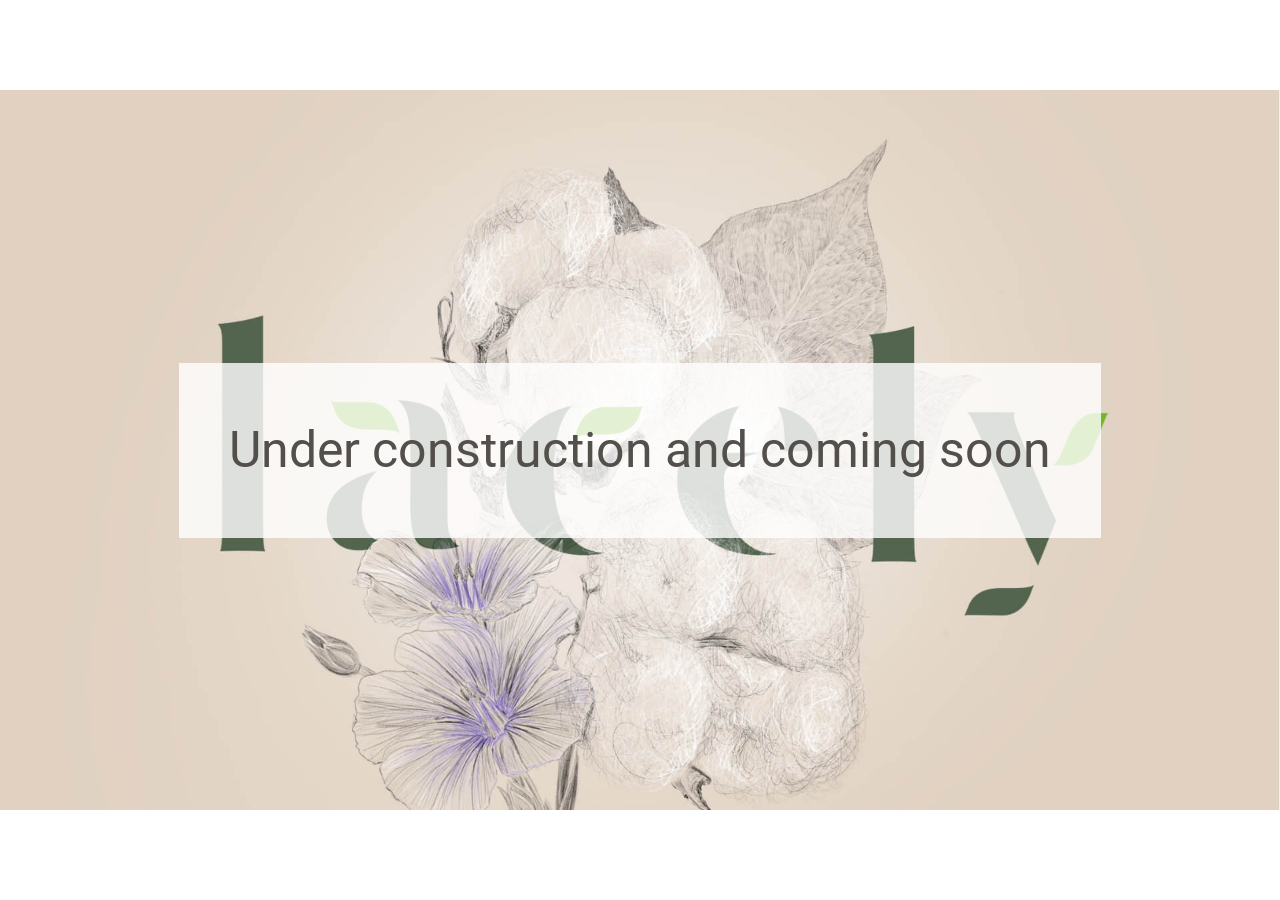
<file: quick-fix.html>
<!DOCTYPE html>
<html class="coming-soon" lang="en">
    <head>
        <meta charset="UTF-8">
        <meta name="viewport" content="width=device-width, initial-scale=1.0">
        <title>Title</title>
    <link href="bundle.main.css" rel="stylesheet"></head>
    <body>
        <h1>Under construction and coming soon</h1>
    <script type="text/javascript" src="bundle.main.js"></script></body>
</html>
</file>
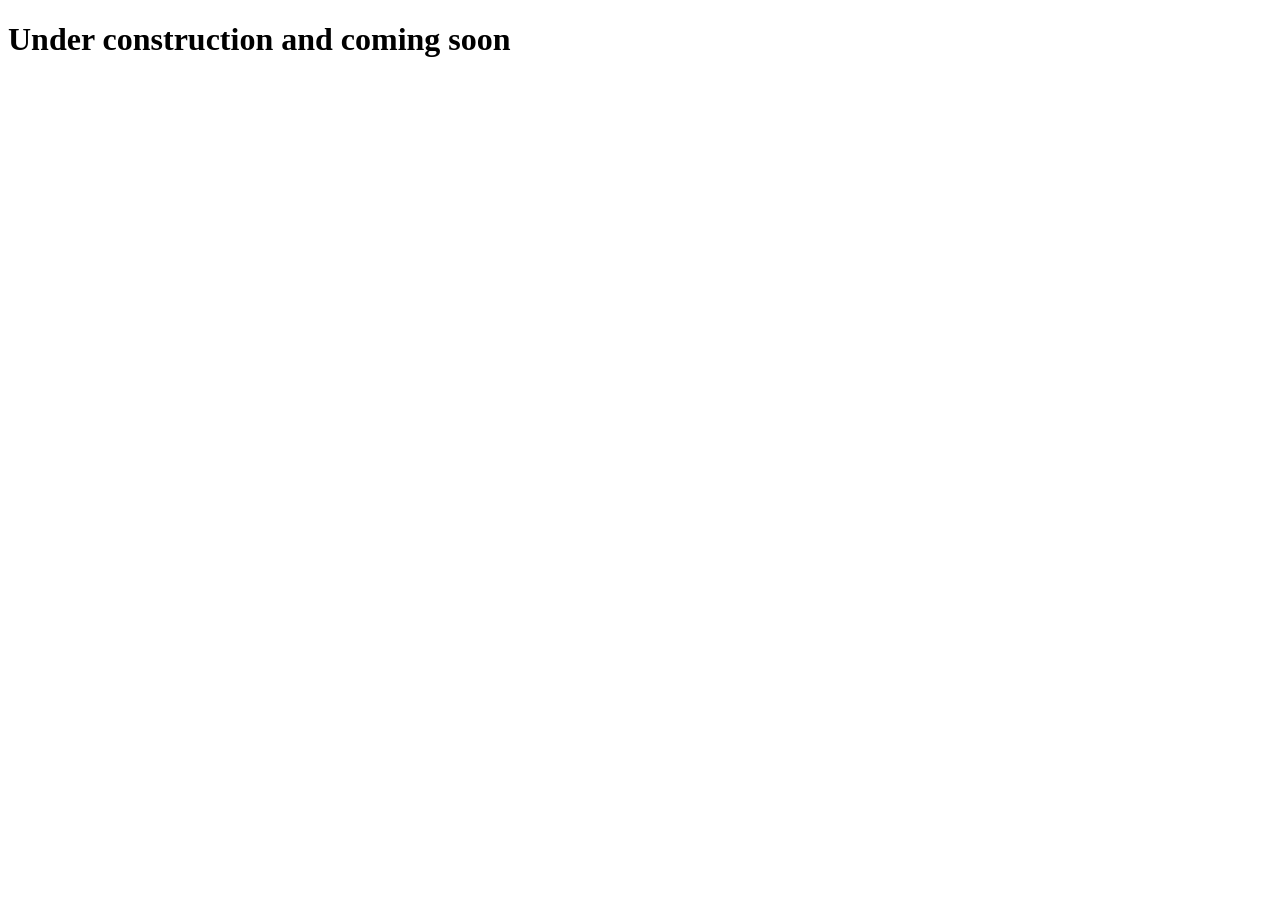
<file: src/quick-fix.html>
<!DOCTYPE html>
<html class="coming-soon" lang="en">
    <head>
        <meta charset="UTF-8">
        <meta name="viewport" content="width=device-width, initial-scale=1.0">
        <title>Title</title>
    </head>
    <body>
        <h1>Under construction and coming soon</h1>
    </body>
</html>
</file>
<file: bundle.main.css>
/* Slider */
.slick-slider {
    position: relative;
    display: block;
    box-sizing: border-box;
    -webkit-user-select: none;
       -moz-user-select: none;
        -ms-user-select: none;
            user-select: none;
    -webkit-touch-callout: none;
    -khtml-user-select: none;
    -ms-touch-action: pan-y;
        touch-action: pan-y;
    -webkit-tap-highlight-color: transparent;
}

.slick-list {
    position: relative;
    display: block;
    overflow: hidden;
    margin: 0;
    padding: 0;
}

.slick-list:focus {
    outline: none;
}

.slick-list.dragging {
    cursor: pointer;
    cursor: hand;
}

.slick-slider .slick-track,
.slick-slider .slick-list {
    -webkit-transform: translate3d(0, 0, 0);
       -moz-transform: translate3d(0, 0, 0);
        -ms-transform: translate3d(0, 0, 0);
         -o-transform: translate3d(0, 0, 0);
            transform: translate3d(0, 0, 0);
}

.slick-track {
    position: relative;
    top: 0;
    left: 0;
    display: block;
    margin-left: auto;
    margin-right: auto;
}

.slick-track:before,
.slick-track:after {
    display: table;
    content: '';
}

.slick-track:after {
    clear: both;
}

.slick-loading .slick-track {
    visibility: hidden;
}

.slick-slide {
    display: none;
    float: left;
    height: 100%;
    min-height: 1px;
}

[dir='rtl'] .slick-slide {
    float: right;
}

.slick-slide img {
    display: block;
}

.slick-slide.slick-loading img {
    display: none;
}

.slick-slide.dragging img {
    pointer-events: none;
}

.slick-initialized .slick-slide {
    display: block;
}

.slick-loading .slick-slide {
    visibility: hidden;
}

.slick-vertical .slick-slide {
    display: block;
    height: auto;
    border: 1px solid transparent;
}

.slick-arrow.slick-hidden {
    display: none;
}
.slick-loading .slick-list {
    background: #fff url(assets/img/ajax-loader.gif) center center no-repeat;
}

@font-face {
    font-family: 'slick';
    font-weight: normal;
    font-style: normal;
    src: url(assets/fonts/slick.eot);
    src: url(assets/fonts/slick.eot?#iefix) format('embedded-opentype'), url(assets/fonts/slick.woff) format('woff'), url(assets/fonts/slick.ttf) format('truetype'), url(assets/img/slick.svg#slick) format('svg');
}

.slick-prev,
.slick-next {
    font-size: 0;
    line-height: 0;
    position: absolute;
    top: 50%;
    display: block;
    width: 20px;
    height: 20px;
    padding: 0;
    -webkit-transform: translate(0, -50%);
    -ms-transform: translate(0, -50%);
    transform: translate(0, -50%);
    cursor: pointer;
    color: transparent;
    border: none;
    outline: none;
    background: transparent;
}

.slick-prev:hover,
.slick-prev:focus,
.slick-next:hover,
.slick-next:focus {
    color: transparent;
    outline: none;
    background: transparent;
}

.slick-prev:hover:before,
.slick-prev:focus:before,
.slick-next:hover:before,
.slick-next:focus:before {
    opacity: 1;
}

.slick-prev.slick-disabled:before,
.slick-next.slick-disabled:before {
    opacity: .25;
}

.slick-prev:before,
.slick-next:before {
    font-family: 'slick';
    font-size: 20px;
    line-height: 1;
    opacity: .75;
    color: white;
    -webkit-font-smoothing: antialiased;
    -moz-osx-font-smoothing: grayscale;
}

.slick-prev {
    left: -25px;
}

[dir='rtl'] .slick-prev {
    right: -25px;
    left: auto;
}

.slick-prev:before {
    content: '←';
}

[dir='rtl'] .slick-prev:before {
    content: '→';
}

.slick-next {
    right: -25px;
}

[dir='rtl'] .slick-next {
    right: auto;
    left: -25px;
}

.slick-next:before {
    content: '→';
}

[dir='rtl'] .slick-next:before {
    content: '←';
}

.slick-dotted.slick-slider {
    margin-bottom: 30px;
}

.slick-dots {
    position: absolute;
    bottom: -25px;
    display: block;
    width: 100%;
    padding: 0;
    margin: 0;
    list-style: none;
    text-align: center;
}

.slick-dots li {
    position: relative;
    display: inline-block;
    width: 20px;
    height: 20px;
    margin: 0 5px;
    padding: 0;
    cursor: pointer;
}

.slick-dots li button {
    font-size: 0;
    line-height: 0;
    display: block;
    width: 20px;
    height: 20px;
    padding: 5px;
    cursor: pointer;
    color: transparent;
    border: 0;
    outline: none;
    background: transparent;
}

.slick-dots li button:hover,
.slick-dots li button:focus {
    outline: none;
}

.slick-dots li button:hover:before,
.slick-dots li button:focus:before {
    opacity: 1;
}

.slick-dots li button:before {
    font-family: 'slick';
    font-size: 6px;
    line-height: 20px;
    position: absolute;
    top: 0;
    left: 0;
    width: 20px;
    height: 20px;
    content: '•';
    text-align: center;
    opacity: .25;
    color: black;
    -webkit-font-smoothing: antialiased;
    -moz-osx-font-smoothing: grayscale;
}

.slick-dots li.slick-active button:before {
    opacity: .75;
    color: black;
}
.accent-text{color:#53654f}.display-none{display:none !important}@font-face{font-family:"custom-serif";font-display:swap;font-style:normal;font-weight:400;src:url(assets/fonts/custom-serif.ttf)}@font-face{font-family:"roboto-thin";font-display:swap;font-style:normal;font-weight:400;src:url(assets/fonts/Roboto-Thin.ttf)}@font-face{font-family:"roboto-regular";font-display:swap;font-style:normal;font-weight:400;src:url(assets/fonts/Roboto-Regular.ttf)}@font-face{font-family:"roboto-medium";font-display:swap;font-style:normal;font-weight:400;src:url(assets/fonts/Roboto-Medium.ttf)}/*! normalize.css v8.0.1 | MIT License | github.com/necolas/normalize.css */*,::before,::after{box-sizing:border-box}html{line-height:1.5;-webkit-text-size-adjust:100%}body{margin:0}main{display:block}h1{font-size:2em;margin:0.67em 0}hr{box-sizing:content-box;height:0;overflow:visible}pre{font-family:monospace, monospace;font-size:1em}a{background-color:transparent}abbr[title]{border-bottom:none;text-decoration:underline;-webkit-text-decoration:underline dotted;text-decoration:underline dotted}b,strong{font-weight:bolder}code,kbd,samp{font-family:monospace, monospace;font-size:1em}small{font-size:80%}sub,sup{font-size:75%;line-height:0;position:relative;vertical-align:baseline}sub{bottom:-0.25em}sup{top:-0.5em}img{border-style:none}button,input,optgroup,select,textarea{font-family:inherit;font-size:100%;line-height:1.15;margin:0}button,input{overflow:visible}button,select{text-transform:none}button,[type="button"],[type="reset"],[type="submit"]{-webkit-appearance:button}button::-moz-focus-inner,[type="button"]::-moz-focus-inner,[type="reset"]::-moz-focus-inner,[type="submit"]::-moz-focus-inner{border-style:none;padding:0}button:-moz-focusring,[type="button"]:-moz-focusring,[type="reset"]:-moz-focusring,[type="submit"]:-moz-focusring{outline:1px dotted ButtonText}fieldset{padding:0.35em 0.75em 0.625em}legend{box-sizing:border-box;color:inherit;display:table;max-width:100%;padding:0;white-space:normal}progress{vertical-align:baseline}textarea{overflow:auto}[type="checkbox"],[type="radio"]{box-sizing:border-box;padding:0}[type="number"]::-webkit-inner-spin-button,[type="number"]::-webkit-outer-spin-button{height:auto}[type="search"]{-webkit-appearance:textfield;outline-offset:-2px}[type="search"]::-webkit-search-decoration{-webkit-appearance:none}::-webkit-file-upload-button{-webkit-appearance:button;font:inherit}details{display:block}summary{display:list-item}template{display:none}[hidden]{display:none}@-webkit-keyframes rotate{0%{transform:rotate(0deg)}100%{transform:rotate(20deg)}}@keyframes rotate{0%{transform:rotate(0deg)}100%{transform:rotate(20deg)}}@-webkit-keyframes rotate-negative-to-positive{0%{transform:rotate(-20deg)}100%{transform:rotate(0deg)}}@keyframes rotate-negative-to-positive{0%{transform:rotate(-20deg)}100%{transform:rotate(0deg)}}.section.markenidee .section-titlebar,.section.produkte .section-titlebar,.section.mission .section-titlebar,.section.vision .section-titlebar,.section.hintergrund .section-titlebar,.section.wertschopfung .section-titlebar,.section.kontakt .section-titlebar{opacity:0;transition-property:opacity;transition-duration:750ms;transition-timing-function:ease-in-out}.section.markenidee.in-view .section-titlebar,.section.produkte.in-view .section-titlebar,.section.mission.in-view .section-titlebar,.section.vision.in-view .section-titlebar,.section.hintergrund.in-view .section-titlebar,.section.wertschopfung.in-view .section-titlebar,.section.kontakt.in-view .section-titlebar{opacity:1}.section.was-wir-tun .circle-picture,.section.was-wir-tun .circle-text,.section.was-wir-tun .top-left-item-wrap .check-item,.section.was-wir-tun .top-left-item-wrap .close-item,.section.was-wir-tun .bottom-left-item-wrap .card,.section.was-wir-tun .right-background{transition-property:opacity, transform;transition-duration:750ms;transition-timing-function:ease-in-out}.section.was-wir-tun .circle-picture,.section.was-wir-tun .circle-text,.section.was-wir-tun .top-left-item-wrap .check-item,.section.was-wir-tun .top-left-item-wrap .close-item,.section.was-wir-tun .bottom-left-item-wrap .card,.section.was-wir-tun .right-background{opacity:0}.section.was-wir-tun .circle-picture,.section.was-wir-tun .circle-text{transition-duration:2000ms}.section.was-wir-tun .top-left-item-wrap .check-item{transform:translateX(-50%);transition-delay:200ms}.section.was-wir-tun .top-left-item-wrap .close-item{transform:translateX(-50%);transition-delay:400ms}.section.was-wir-tun .card{transform:translateX(-50%)}.section.was-wir-tun .card:nth-of-type(1){transition-delay:1250ms}.section.was-wir-tun .card:nth-of-type(2){transition-delay:1000ms}.section.was-wir-tun .card:nth-of-type(3){transition-delay:750ms}@media screen and (max-width: 768px){.section.was-wir-tun .card:nth-of-type(3){transition-delay:1250ms}.section.was-wir-tun .card:nth-of-type(2){transition-delay:1000ms}.section.was-wir-tun .card:nth-of-type(1){transition-delay:750ms}}.section.was-wir-tun .right-background{transition-delay:200ms}.section.was-wir-tun.in-view .circle-picture,.section.was-wir-tun.in-view .circle-text,.section.was-wir-tun.in-view .top-left-item-wrap .check-item,.section.was-wir-tun.in-view .top-left-item-wrap .close-item,.section.was-wir-tun.in-view .bottom-left-item-wrap .card,.section.was-wir-tun.in-view .right-background{opacity:1}.section.was-wir-tun.in-view .top-left-item-wrap .check-item,.section.was-wir-tun.in-view .top-left-item-wrap .close-item{transform:translateX(0)}.section.was-wir-tun.in-view .card:nth-of-type(1),.section.was-wir-tun.in-view .card:nth-of-type(2),.section.was-wir-tun.in-view .card:nth-of-type(3){transform:translateX(0)}.section.was-wir-tun.in-view .circle-picture{-webkit-animation:rotate-negative-to-positive 2s forwards linear;animation:rotate-negative-to-positive 2s forwards linear}.section.markenidee .section-part{opacity:0}.section.markenidee .section-part.left,.section.markenidee .section-part.right{transition-property:opacity;transition-timing-function:ease-in-out;transition-duration:750ms}.section.markenidee .section-part.left{transition-delay:400ms}@media screen and (max-width: 768px){.section.markenidee .section-part.left{transition-delay:200ms}}.section.markenidee .section-part.right{transition-delay:200ms}@media screen and (max-width: 768px){.section.markenidee .section-part.right{transition-delay:400ms}}.section.markenidee.in-view .section-part{opacity:1}.section.produkte .plastic{opacity:0;transform:translateY(-100%);transition-property:opacity, transform;transition-duration:750ms;transition-timing-function:ease-in-out}.section.produkte .section-card{transition-property:opacity, transform;transition-duration:750ms;transition-timing-function:ease-in-out}@media screen and (min-width: 768px){.section.produkte .section-card{transform:translateX(-100%);opacity:0}.section.produkte .section-card:nth-of-type(1){transition-delay:600ms}.section.produkte .section-card:nth-of-type(2){transition-delay:400ms}.section.produkte .section-card:nth-of-type(3){transition-delay:200ms}}.section.produkte.in-view .plastic,.section.produkte.in-view .section-card{opacity:1;transform:translateX(0) translateY(0)}.section.mission .section-row .left,.section.mission .section-row .right{opacity:0;transition-property:opacity, transform;transition-duration:750ms;transition-timing-function:ease-in-out}.section.mission .section-row:not(.second) .left{transition-delay:400ms}.section.mission .section-row.second .left{transition-delay:1100ms}.section.mission .section-row.second .right{transition-delay:600ms}@media screen and (max-width: 1000px){.section.mission .section-row.second .left{transition-delay:400ms}.section.mission .section-row.second .right{transition-delay:600ms}}.section.mission.in-view .section-row .left,.section.mission.in-view .section-row .right{opacity:1}.section.vision .left,.section.vision .right{opacity:0;transition-property:opacity, transform;transition-duration:750ms;transition-timing-function:ease-in-out}.section.vision .left{transition-delay:600ms}.section.vision .right{transition-delay:400ms}.section.vision.in-view .left,.section.vision.in-view .right{opacity:1}.section.hintergrund .circle,.section.hintergrund .logo,.section.hintergrund .derux,.section.hintergrund .bottom,.section.hintergrund .left,.section.hintergrund .right,.section.hintergrund .circles-separator{opacity:0;transition-property:opacity;transition-duration:750ms;transition-timing-function:ease-in-out}.section.hintergrund .circle{transition-duration:2000ms}.section.hintergrund .logo,.section.hintergrund .circles-separator{transition-delay:250ms}.section.hintergrund .derux{transition-delay:500ms}.section.hintergrund .bottom{transition-delay:750ms}.section.hintergrund .left{transition-delay:1000ms}.section.hintergrund .right{transition-delay:1250ms}.section.hintergrund.in-view .circle,.section.hintergrund.in-view .logo,.section.hintergrund.in-view .derux,.section.hintergrund.in-view .bottom,.section.hintergrund.in-view .left,.section.hintergrund.in-view .right{opacity:1}.section.hintergrund.in-view .circle-picture{-webkit-animation:rotate-negative-to-positive 2000ms forwards linear;animation:rotate-negative-to-positive 2000ms forwards linear}.section.wertschopfung .left,.section.wertschopfung .right{opacity:0;transition-property:opacity, transform;transition-duration:750ms;transition-timing-function:ease-in-out}.section.wertschopfung .left{transition-delay:400ms}.section.wertschopfung .right{transition-delay:200ms}.section.wertschopfung.in-view .left,.section.wertschopfung.in-view .right{opacity:1}.section.wir .ceo{opacity:0;transition-property:opacity;transition-duration:1000ms;transition-timing-function:ease-in-out}.section.wir .ceo.gerd{transition-delay:400ms}@media screen and (max-width: 768px){.section.wir .ceo.gerd{transition-delay:200ms}}.section.wir .ceo.samarin{transition-delay:200ms}@media screen and (max-width: 768px){.section.wir .ceo.samarin{transition-delay:400ms}}.section.wir.in-view .ceo{opacity:1}.section.kontakt .circle-with-leaves,.section.kontakt .circle-picture,.section.kontakt .circle-text{transition-property:opacity;transition-timing-function:ease-in-out;transition-duration:2s;opacity:0}.section.kontakt.in-view .circle-with-leaves,.section.kontakt.in-view .circle-text{opacity:1}.section.kontakt.in-view .circle-picture{opacity:1;-webkit-animation:rotate-negative-to-positive 2s forwards linear;animation:rotate-negative-to-positive 2s forwards linear}.icon{background-image:url(assets/img/android-chrome-192x192.png);background-image:url(assets/img/android-chrome-512x512.png);background-image:url(assets/img/favicon-16x16.png);background-image:url(assets/img/favicon-32x32.png);background-image:url(assets/img/apple-touch-icon.png)}html{font-size:62.5%;overflow-x:hidden;text-rendering:optimizeLegibility}body{font-family:"roboto-regular";font-size:1.4rem;background:#fff;color:#534f4b;height:100%;display:flex;flex-direction:column;position:relative;overflow-x:hidden;-webkit-font-smoothing:antialiased;-moz-osx-font-smoothing:grayscale;text-rendering:optimizeLegibility}body.chrome{image-rendering:-webkit-optimize-contrast}a{color:#2196F3;text-decoration:none}*::-webkit-scrollbar{height:15px;width:15px}*::-webkit-scrollbar-track{background-color:white}*::-webkit-scrollbar-thumb{background-color:rgba(0,0,0,0.3);box-shadow:inset 2px 2px 2px rgba(255,255,255,0.25),inset -2px -2px 2px rgba(0,0,0,0.25);height:15px;width:15px}.section-titlebar{display:flex;flex-direction:column;justify-content:flex-start;align-items:center;color:#fff}.section-titlebar.align-left{align-items:flex-start}.section-titlebar.accent{color:#53654f}.section-titlebar.accent .section-title::after{background-color:#53654f}.section-titlebar.accent-light{color:#76b728}.section-titlebar.accent-light .section-title::after{background-color:transparent}.section-before-title{text-align:center;margin:0 0 1rem 0;font-family:"roboto-regular"}@media screen and (min-width: 1px){.section-before-title{font-size:1.6rem;max-width:80%}}@media screen and (min-width: 600px){.section-before-title{font-size:1.8rem}}@media screen and (min-width: 768px){.section-before-title{font-size:2rem}}.section-title{font-family:"custom-serif";margin:0 0 0 0;position:relative;text-align:center;line-height:1.2}@media screen and (min-width: 1px){.section-title{font-size:4rem}}@media screen and (min-width: 768px){.section-title{font-size:5rem}}.section-title::after{background-color:#fff;content:'';height:.7rem;width:10rem;position:absolute;left:calc(50% - 5rem);bottom:-3rem}.section-title.underline-left::after{left:0}h3,p,h1{font-weight:normal}.icon{width:1.8rem;height:1.8rem;display:inline-flex;align-items:center;justify-content:center;background-repeat:no-repeat;background-size:contain;background-position:center}.icon.icon-down{background-image:url(assets/img/arrow-down.svg)}.icon.rotate45{transform:rotate(-90deg)}.rect-auto,.c100.p51 .slice,.c100.p52 .slice,.c100.p53 .slice,.c100.p54 .slice,.c100.p55 .slice,.c100.p56 .slice,.c100.p57 .slice,.c100.p58 .slice,.c100.p59 .slice,.c100.p60 .slice,.c100.p61 .slice,.c100.p62 .slice,.c100.p63 .slice,.c100.p64 .slice,.c100.p65 .slice,.c100.p66 .slice,.c100.p67 .slice,.c100.p68 .slice,.c100.p69 .slice,.c100.p70 .slice,.c100.p71 .slice,.c100.p72 .slice,.c100.p73 .slice,.c100.p74 .slice,.c100.p75 .slice,.c100.p76 .slice,.c100.p77 .slice,.c100.p78 .slice,.c100.p79 .slice,.c100.p80 .slice,.c100.p81 .slice,.c100.p82 .slice,.c100.p83 .slice,.c100.p84 .slice,.c100.p85 .slice,.c100.p86 .slice,.c100.p87 .slice,.c100.p88 .slice,.c100.p89 .slice,.c100.p90 .slice,.c100.p91 .slice,.c100.p92 .slice,.c100.p93 .slice,.c100.p94 .slice,.c100.p95 .slice,.c100.p96 .slice,.c100.p97 .slice,.c100.p98 .slice,.c100.p99 .slice,.c100.p100 .slice{clip:rect(auto, auto, auto, auto)}.pie,.c100 .bar,.c100.p51 .fill,.c100.p52 .fill,.c100.p53 .fill,.c100.p54 .fill,.c100.p55 .fill,.c100.p56 .fill,.c100.p57 .fill,.c100.p58 .fill,.c100.p59 .fill,.c100.p60 .fill,.c100.p61 .fill,.c100.p62 .fill,.c100.p63 .fill,.c100.p64 .fill,.c100.p65 .fill,.c100.p66 .fill,.c100.p67 .fill,.c100.p68 .fill,.c100.p69 .fill,.c100.p70 .fill,.c100.p71 .fill,.c100.p72 .fill,.c100.p73 .fill,.c100.p74 .fill,.c100.p75 .fill,.c100.p76 .fill,.c100.p77 .fill,.c100.p78 .fill,.c100.p79 .fill,.c100.p80 .fill,.c100.p81 .fill,.c100.p82 .fill,.c100.p83 .fill,.c100.p84 .fill,.c100.p85 .fill,.c100.p86 .fill,.c100.p87 .fill,.c100.p88 .fill,.c100.p89 .fill,.c100.p90 .fill,.c100.p91 .fill,.c100.p92 .fill,.c100.p93 .fill,.c100.p94 .fill,.c100.p95 .fill,.c100.p96 .fill,.c100.p97 .fill,.c100.p98 .fill,.c100.p99 .fill,.c100.p100 .fill{position:absolute;border:.08em solid #53654f;background-color:#53654f;z-index:1;width:.84em;height:.84em;clip:rect(0em, 0.5em, 1em, 0em);border-radius:50%;transform:rotate(0deg)}.pie-fill,.c100.p51 .bar:after,.c100.p51 .fill,.c100.p52 .bar:after,.c100.p52 .fill,.c100.p53 .bar:after,.c100.p53 .fill,.c100.p54 .bar:after,.c100.p54 .fill,.c100.p55 .bar:after,.c100.p55 .fill,.c100.p56 .bar:after,.c100.p56 .fill,.c100.p57 .bar:after,.c100.p57 .fill,.c100.p58 .bar:after,.c100.p58 .fill,.c100.p59 .bar:after,.c100.p59 .fill,.c100.p60 .bar:after,.c100.p60 .fill,.c100.p61 .bar:after,.c100.p61 .fill,.c100.p62 .bar:after,.c100.p62 .fill,.c100.p63 .bar:after,.c100.p63 .fill,.c100.p64 .bar:after,.c100.p64 .fill,.c100.p65 .bar:after,.c100.p65 .fill,.c100.p66 .bar:after,.c100.p66 .fill,.c100.p67 .bar:after,.c100.p67 .fill,.c100.p68 .bar:after,.c100.p68 .fill,.c100.p69 .bar:after,.c100.p69 .fill,.c100.p70 .bar:after,.c100.p70 .fill,.c100.p71 .bar:after,.c100.p71 .fill,.c100.p72 .bar:after,.c100.p72 .fill,.c100.p73 .bar:after,.c100.p73 .fill,.c100.p74 .bar:after,.c100.p74 .fill,.c100.p75 .bar:after,.c100.p75 .fill,.c100.p76 .bar:after,.c100.p76 .fill,.c100.p77 .bar:after,.c100.p77 .fill,.c100.p78 .bar:after,.c100.p78 .fill,.c100.p79 .bar:after,.c100.p79 .fill,.c100.p80 .bar:after,.c100.p80 .fill,.c100.p81 .bar:after,.c100.p81 .fill,.c100.p82 .bar:after,.c100.p82 .fill,.c100.p83 .bar:after,.c100.p83 .fill,.c100.p84 .bar:after,.c100.p84 .fill,.c100.p85 .bar:after,.c100.p85 .fill,.c100.p86 .bar:after,.c100.p86 .fill,.c100.p87 .bar:after,.c100.p87 .fill,.c100.p88 .bar:after,.c100.p88 .fill,.c100.p89 .bar:after,.c100.p89 .fill,.c100.p90 .bar:after,.c100.p90 .fill,.c100.p91 .bar:after,.c100.p91 .fill,.c100.p92 .bar:after,.c100.p92 .fill,.c100.p93 .bar:after,.c100.p93 .fill,.c100.p94 .bar:after,.c100.p94 .fill,.c100.p95 .bar:after,.c100.p95 .fill,.c100.p96 .bar:after,.c100.p96 .fill,.c100.p97 .bar:after,.c100.p97 .fill,.c100.p98 .bar:after,.c100.p98 .fill,.c100.p99 .bar:after,.c100.p99 .fill,.c100.p100 .bar:after,.c100.p100 .fill{transform:rotate(180deg)}.c100{position:relative;font-size:326px;width:1em;height:1em;border-radius:50%;background-color:transparent}.c100 *,.c100 *:before,.c100 *:after{box-sizing:content-box}.c100:after{position:absolute;top:.08em;left:.08em;display:block;content:" ";border-radius:50%;background-color:transparent;width:.84em;height:.84em;transition:all 250ms ease-in-out}.c100 .slice{position:absolute;width:1em;height:1em;clip:rect(0em, 1em, 1em, 0.5em)}.c100.p1 .bar{transform:rotate(3.6deg)}.c100.p2 .bar{transform:rotate(7.2deg)}.c100.p3 .bar{transform:rotate(10.8deg)}.c100.p4 .bar{transform:rotate(14.4deg)}.c100.p5 .bar{transform:rotate(18deg)}.c100.p6 .bar{transform:rotate(21.6deg)}.c100.p7 .bar{transform:rotate(25.2deg)}.c100.p8 .bar{transform:rotate(28.8deg)}.c100.p9 .bar{transform:rotate(32.4deg)}.c100.p10 .bar{transform:rotate(36deg)}.c100.p11 .bar{transform:rotate(39.6deg)}.c100.p12 .bar{transform:rotate(43.2deg)}.c100.p13 .bar{transform:rotate(46.8deg)}.c100.p14 .bar{transform:rotate(50.4deg)}.c100.p15 .bar{transform:rotate(54deg)}.c100.p16 .bar{transform:rotate(57.6deg)}.c100.p17 .bar{transform:rotate(61.2deg)}.c100.p18 .bar{transform:rotate(64.8deg)}.c100.p19 .bar{transform:rotate(68.4deg)}.c100.p20 .bar{transform:rotate(72deg)}.header{background-color:rgba(255,255,255,0.7);position:fixed;width:100%;z-index:10;left:0;top:0;height:14rem;transition:all 250ms ease-in-out}@media screen and (max-width: 1024px){.header{height:8rem}}.header.header-reduced{height:8rem}.header.header-reduced .logo{transition:all 250ms ease-in-out;height:6rem}.header.header-reduced .navi-trigger svg{top:-40px;height:8rem}@media screen and (max-width: 768px){.header.header-reduced .container{padding-left:4rem}}.header .nav{height:100%}@media screen and (min-width: 1024px) and (max-width: 1370px){.header .nav{padding-left:2rem}}.header .logo-link{max-height:140px;display:inline-flex;align-items:center}.header .logo{width:160px;background-image:url(assets/img/logo.png);background-position:center;background-size:contain;background-repeat:no-repeat;transition:all 250ms ease-in-out;height:14rem;display:inline-flex;justify-content:center;align-items:center}@media screen and (min-width: 1024px) and (max-width: 1100px){.header .logo{width:120px}}@media screen and (max-width: 1024px){.header .logo{height:6rem}}.header .container{max-width:128rem;height:100%;min-width:100%;display:flex;margin:0 auto;padding:0 4rem;justify-content:center}@media screen and (max-width: 1280px){.header .container{padding:0 2rem}}@media screen and (max-width: 1024px){.header .container{justify-content:flex-start;padding-left:4rem}}body>section{display:flex;justify-content:center}body>section.hero{min-height:100vh}body>section>div{position:relative;padding:8rem 4rem;max-width:128rem;flex:1;width:100%}@media screen and (max-width: 600px){body>section>div{padding:6rem 2rem}}.nav{display:flex;justify-content:center;align-items:center;padding-left:10.4rem}@media screen and (max-width: 1024px){.nav{display:none}}.nav-item{color:#534f4b;padding:5.8rem 1.8rem;cursor:pointer;text-transform:uppercase;font-size:1.6rem;transition:opacity 250ms ease-in-out;position:relative;white-space:nowrap;line-height:2.4rem;background-color:transparent !important}.header-reduced .nav-item{padding:2.8rem 1.8rem}@media only screen and (max-width: 1280px){.header-reduced .nav-item{padding:2.8rem 1rem}}@media only screen and (max-width: 1280px){.nav-item{padding:5.8rem 1rem;font-size:1.4rem}}.nav-item::after{content:"";bottom:0;height:0.7rem;position:absolute;background:#53654f;width:calc(100% - 3.6rem);left:1.8rem;transform:scaleX(0);transition:transform 250ms ease-in-out 50ms}@media only screen and (max-width: 1280px){.nav-item::after{width:calc(100% - 2rem);left:1rem}}.nav-item.active:after{transform:scaleX(1)}.nav-item:hover.active:after{transform:scaleX(1)}svg{cursor:pointer;height:90px;transform:translate3d(0, 0, 0);width:140px;transition:all 250ms ease-in-out}path{fill:none;transition:stroke-dashoffset 0.5s cubic-bezier(0.25, -0.25, 0.75, 1.25),stroke-dasharray 0.5s cubic-bezier(0.25, -0.25, 0.75, 1.25);stroke-width:20px;stroke:#000000;border-radius:16px;stroke-dashoffset:0}path#top,path#bottom{stroke-dasharray:240px 950px}path#middle{stroke-dasharray:240px 240px}.cross path#top,.cross path#bottom{stroke-dashoffset:-650px;stroke-dashoffset:-650px;stroke:#000000}.cross path#middle{stroke-dashoffset:-115px;stroke-dasharray:1px 220px}.navigation-is-open div.main{transform:translateY(100%)}.navi-trigger{position:fixed;top:40px;z-index:11;right:160px}@media screen and (min-width: 1025px){.navi-trigger{display:none}}.navi-trigger .navi-icon::before,.navi-trigger .navi-icon:after{content:"";position:absolute;top:0;right:0;width:100%;height:100%}.navi-trigger svg{position:absolute;top:-15px;left:19px}@media screen and (max-width: 1024px){.navi-trigger svg{height:8rem;top:-40px}}.no-scroll-y{overflow-y:hidden !important}.header.header-reduced+.sidemenu-wrap .sidemenu-list{height:calc(100% - 8rem);top:4rem}.sidemenu-wrap{position:fixed;z-index:10;pointer-events:none;height:100vh;width:100%;transform:translateX(100%);transition:all 250ms ease-in-out;display:flex;justify-content:center;align-items:center}.sidemenu-wrap.shown{transform:translateX(0)}@media screen and (min-width: 1025px){.sidemenu-wrap{display:none}}.sidemenu-list{background-color:rgba(255,255,255,0.9);margin:0;padding:0;list-style-type:none;color:#fff;width:100%;text-align:center;height:calc(100% - 8rem);position:relative;top:4rem;overflow-y:auto;pointer-events:all}.sidemenu-list .sidemenu-list-item{color:#534f4b;font-size:1.8rem;font-weight:600;padding:2rem;cursor:pointer;position:relative}.sidemenu-list .sidemenu-list-item.fake{text-indent:-100000000px}.sidemenu-list .sidemenu-list-item::after{display:none}.sidemenu-list .sidemenu-list-item.active::after,.sidemenu-list .sidemenu-list-item:hover::after{width:60%}.btn{border-color:#534f4b;background-color:transparent;border-width:1px;border-style:solid;font-family:"roboto-regular";font-size:1.8rem;text-transform:uppercase;outline:none;cursor:pointer;padding:1.5rem 4rem;transition:all 250ms ease-in-out;display:inline-flex;justify-content:center;color:#534f4b;align-items:center}@media screen and (max-width: 768px){.btn{padding:2rem 1.5rem;font-size:1.6rem}}.btn .icon{margin-right:1rem}.btn:hover,.btn:focus{background-color:transparent}.btn:active{background-color:rgba(255,255,255,0.4)}.btn.block{width:100%}#modal-wrapper{background-color:rgba(0,0,0,0.7);width:100%;height:100%;position:fixed;top:0;left:0;z-index:101}.ui-dialog{background-color:white;border-radius:1.6rem;box-shadow:0 2px 10px rgba(0,0,0,0.4);z-index:101;height:50rem !important;width:50rem !important;left:50% !important;top:50% !important;transform:translate(-50%, -50%) !important;outline:none;overflow:hidden}@media screen and (max-width: 501px){.ui-dialog{height:calc(100% - 2rem) !important;width:calc(100% - 2rem) !important}}@media screen and (max-height: 501px){.ui-dialog{height:calc(100% - 2rem) !important;width:calc(100% - 2rem) !important}}.ui-dialog-titlebar{display:flex;justify-content:space-between;padding:2rem}.ui-dialog-content{display:flex;flex-direction:column;padding:2rem;height:calc(100% - 6.7rem) !important;overflow-y:auto}.ui-dialog-content p,.ui-dialog-content h6{margin:0}.ui-dialog-content ul{padding:0;margin:0;list-style-type:none}.ui-dialog-titlebar-close{background-color:transparent;border:0;text-indent:-1000000px;background-repeat:no-repeat;background-size:contain;background-position:center;background-image:url(assets/img/close.svg);width:24px;height:24px;cursor:pointer}.ui-dialog-title{font-size:1.8rem;font-family:"roboto-medium"}.section.hero{position:relative;background-image:url(assets/img/Keyvisual.jpg);background-size:cover;background-position:center;background-repeat:no-repeat;background-attachment:fixed}@media screen and (max-width: 1280px){.section.hero{background:none;min-height:unset}}.section.hero img{-o-object-fit:contain;object-fit:contain;max-width:100%;height:auto;z-index:-1;display:none;position:relative}@media screen and (max-width: 1280px){.section.hero img{display:initial;margin-top:14rem}}@media screen and (max-width: 1024px){.section.hero img{margin-top:8rem}}.section.hero figure{margin:0}.section.hero>div{padding:0}.section.hero .btn{z-index:1;background-color:rgba(255,255,255,0.7);position:absolute;bottom:10rem;left:50%;transform:translateX(-50%)}@media screen and (max-width: 725px){.section.hero .btn{bottom:8rem}}@media screen and (max-width: 625px){.section.hero .btn{bottom:6rem}}@media screen and (max-width: 525px){.section.hero .btn{left:4rem;transform:none;bottom:2rem}}@media screen and (max-width: 460px){.section.hero .btn{left:2rem}}@media screen and (max-width: 460px){.section.hero .btn{font-size:1.4rem;padding:2rem 1rem}}.was-wir-tun{position:relative;background-color:white}.was-wir-tun>div{z-index:1}.was-wir-tun .circle{position:absolute;right:10rem;top:-10rem;width:20rem;height:20rem;display:flex;justify-content:center;text-align:center;align-items:center}@media screen and (max-width: 1280px){.was-wir-tun .circle{top:-11rem}}@media screen and (max-width: 768px){.was-wir-tun .circle{width:13.8rem;height:13.8rem;right:3.5rem;top:-7.5rem}}@media screen and (max-width: 410px){.was-wir-tun .circle{right:2rem}}.was-wir-tun .circle-picture{width:100%;height:100%;z-index:2;background-repeat:no-repeat;background-position:center;background-size:contain;background-image:url(assets/img/greener-everyday.png);position:absolute}.was-wir-tun .circle-text{font-size:24px;color:#76b728;z-index:1;width:60%;line-height:1.3;padding-top:2px;display:none}.was-wir-tun .top-left-item-wrap{display:flex;padding-top:8rem}@media screen and (max-width: 992px){.was-wir-tun .top-left-item-wrap{flex-direction:column}}.was-wir-tun .top-left-item-wrap .check-item-icon,.was-wir-tun .top-left-item-wrap .close-item-icon{display:block;width:7.1rem;min-width:7.1rem;height:7.1rem;min-height:7.1rem;background-repeat:no-repeat;background-position:center;background-size:contain;background-image:url(assets/img/icon-check.png);z-index:1;margin-right:2rem}.was-wir-tun .top-left-item-wrap .close-item-icon{background-image:url(assets/img/icon-close.png)}.was-wir-tun .top-left-item-wrap .close-item,.was-wir-tun .top-left-item-wrap .check-item{display:flex;max-width:31rem}@media screen and (max-width: 600px){.was-wir-tun .top-left-item-wrap .close-item,.was-wir-tun .top-left-item-wrap .check-item{flex-direction:column;max-width:26rem}}.was-wir-tun .top-left-item-wrap .close-item>div,.was-wir-tun .top-left-item-wrap .check-item>div{margin-top:2rem}.was-wir-tun .top-left-item-wrap .close-item{margin-right:5rem}.was-wir-tun .top-left-item-wrap h3{font-family:"custom-serif";color:#76b728;font-size:2.8rem;margin:0}.was-wir-tun .top-left-item-wrap p{font-size:2rem;color:#898887;margin:.5rem 0 4rem}.was-wir-tun .bottom-left-item-wrap{display:flex;margin-top:20rem}@media screen and (max-width: 992px){.was-wir-tun .bottom-left-item-wrap{margin-top:32rem}}@media screen and (max-width: 900px){.was-wir-tun .bottom-left-item-wrap{margin-top:25rem}}@media screen and (max-width: 768px){.was-wir-tun .bottom-left-item-wrap{flex-direction:column;margin-top:32rem;align-items:center}}@media screen and (max-width: 629px){.was-wir-tun .bottom-left-item-wrap{margin-top:25rem}}@media screen and (max-width: 600px){.was-wir-tun .bottom-left-item-wrap{margin-top:15rem}}.was-wir-tun .bottom-left-item-wrap .card{display:flex;flex-direction:column;align-items:center;max-width:30rem;width:100%;text-align:center}.was-wir-tun .bottom-left-item-wrap .card:not(:last-of-type){margin-right:4rem}@media screen and (max-width: 768px){.was-wir-tun .bottom-left-item-wrap .card:not(:last-of-type){margin-right:0}}.was-wir-tun .bottom-left-item-wrap .card:nth-of-type(1) .card-img{background-image:url(assets/img/icon-men.png)}@media screen and (max-width: 900px){.was-wir-tun .bottom-left-item-wrap .card:nth-of-type(1){margin-top:15rem}}.was-wir-tun .bottom-left-item-wrap .card:nth-of-type(2){margin-top:18rem}@media screen and (max-width: 900px){.was-wir-tun .bottom-left-item-wrap .card:nth-of-type(2){margin-top:33rem}}@media screen and (max-width: 768px){.was-wir-tun .bottom-left-item-wrap .card:nth-of-type(2){margin-top:6rem}}.was-wir-tun .bottom-left-item-wrap .card:nth-of-type(2) .card-img{background-image:url(assets/img/icon-syntetic.png)}.was-wir-tun .bottom-left-item-wrap .card:nth-of-type(3){margin-top:36rem}@media screen and (max-width: 900px){.was-wir-tun .bottom-left-item-wrap .card:nth-of-type(3){margin-top:51rem}}@media screen and (max-width: 768px){.was-wir-tun .bottom-left-item-wrap .card:nth-of-type(3){margin-top:6rem}}.was-wir-tun .bottom-left-item-wrap .card:nth-of-type(3) .card-img{background-image:url(assets/img/icon-leaf.png)}.was-wir-tun .bottom-left-item-wrap .card-img{width:12rem;height:12rem;background-repeat:no-repeat;background-position:center right;background-size:contain}@media screen and (max-width: 768px){.was-wir-tun .bottom-left-item-wrap .card-img{width:14rem;height:14rem}}.was-wir-tun .bottom-left-item-wrap h3{font-family:"custom-serif";font-size:2.2rem;margin-bottom:0}@media screen and (max-width: 768px){.was-wir-tun .bottom-left-item-wrap h3{font-size:2.8rem}}.was-wir-tun .bottom-left-item-wrap p{font-size:2rem;color:#898887;margin-bottom:0}.was-wir-tun .right-background{width:100%;height:100%;max-height:870px;z-index:0;background-image:url(assets/img/right-picture.png);background-repeat:no-repeat;background-position:100% 100%;background-size:contain;position:absolute;right:0;top:8rem;max-width:100%;min-width:100%;padding:0}@media screen and (max-width: 1280px){.was-wir-tun .right-background{background-position:150% 100%}}@media screen and (max-width: 1180px){.was-wir-tun .right-background{background-position:200% 100%}}@media screen and (max-width: 1110px){.was-wir-tun .right-background{background-position:250% 100%}}@media screen and (max-width: 1080px){.was-wir-tun .right-background{background-position:280% 100%}}@media screen and (max-width: 1024px){.was-wir-tun .right-background{background-position:380% 100%}}@media screen and (max-width: 992px){.was-wir-tun .right-background{right:-34rem;top:16rem;background-position:center right;background-size:1000px 1000px;min-width:1000px;min-height:1000px}}@media screen and (max-width: 800px){.was-wir-tun .right-background{right:-20rem;background-size:900px 900px;min-width:900px;min-height:900px}}@media screen and (max-width: 700px){.was-wir-tun .right-background{right:-25rem}}@media screen and (max-width: 630px){.was-wir-tun .right-background{right:-30rem;top:20rem}}@media screen and (max-width: 629px){.was-wir-tun .right-background{min-width:547px;min-height:697px;background-image:url(assets/img/right-picture-mobile.png);background-size:547px 697px;right:-4rem}}@media screen and (max-width: 525px){.was-wir-tun .right-background{right:-15rem}}@media screen and (max-width: 425px){.was-wir-tun .right-background{right:-22rem}}.section.markenidee{background-color:#F7F2EB;z-index:4}@media screen and (max-width: 600px){.section.markenidee>div{padding-bottom:8rem}}.section.markenidee .section-content{display:flex;justify-content:center;margin-top:8rem}@media screen and (max-width: 768px){.section.markenidee .section-content{flex-direction:column}}.section.markenidee .section-content h3{font-size:4rem;color:#76b728;font-family:"custom-serif";margin:0 auto}@media screen and (max-width: 1280px){.section.markenidee .section-content h3{font-size:3.5rem}}@media screen and (max-width: 1024px){.section.markenidee .section-content h3{font-size:3rem}}@media screen and (max-width: 768px){.section.markenidee .section-content h3{font-size:2.5rem;text-align:center}}@media screen and (max-width: 425px){.section.markenidee .section-content h3{max-width:80%}}.section.markenidee .section-content p{color:#898887;font-size:2rem}@media screen and (max-width: 1280px){.section.markenidee .section-content p{font-size:1.6rem}}@media screen and (max-width: 768px){.section.markenidee .section-content p{text-align:center}}@media screen and (max-width: 600px){.section.markenidee .section-content p{max-width:80%;margin-right:auto;margin-left:auto}}@media screen and (max-width: 600px){.section.markenidee .section-content .on-large{display:none}}.section.markenidee .section-part{max-width:56rem}@media screen and (max-width: 768px){.section.markenidee .section-part{max-width:75%;margin:0 auto}}@media screen and (max-width: 525px){.section.markenidee .section-part{max-width:100%}}@media screen and (max-width: 600px){.section.markenidee .section-part{text-align:center}}.section.markenidee .section-part.left{margin-right:4rem;margin-bottom:5rem}@media screen and (max-width: 768px){.section.markenidee .section-part.left{margin:0 auto 5rem auto}}.section.markenidee .section-part.right{margin-left:4rem;margin-bottom:5rem}@media screen and (max-width: 768px){.section.markenidee .section-part.right{margin:0 auto}}.section.produkte{background-color:#52644F;min-height:100vh;z-index:4}.section.produkte .plastic{position:absolute;right:4rem;top:-10rem;background-repeat:no-repeat;background-position:center;background-size:contain;background-image:url(assets/img/plastik.png);width:20rem;height:20rem;display:flex;justify-content:center;text-align:center;align-items:center;font-size:24px;color:#76b728}@media screen and (max-width: 1024px){.section.produkte .plastic{left:calc(50% - 10rem)}}@media screen and (max-width: 768px){.section.produkte .plastic{width:16rem;height:16rem;top:-8rem;left:calc(50% - 8rem)}}.section.produkte .plastic>span{width:60%;line-height:1.3;padding-top:2px;display:none}.section.produkte>div{padding-top:12rem}.section.produkte .section-content{margin-top:8rem;display:flex;justify-content:space-between}@media screen and (max-width: 1024px){.section.produkte .section-content{flex-direction:column;align-items:center}}@media screen and (max-width: 600px){.section.produkte .section-content{display:none}}.section.produkte .section-content-with-slider{margin-top:8rem;display:none}@media screen and (max-width: 601px){.section.produkte .section-content-with-slider{display:block}}@media screen and (max-width: 601px) and (orientation: landscape){.section.produkte .section-content-with-slider{display:block}}.section.produkte .section-content-with-slider .slick-arrow{display:none !important}.section.produkte .section-content-with-slider .slick-slide>div{display:flex;justify-content:center}.section.produkte .section-content-with-slider .slick-dots{bottom:-5rem}.section.produkte .section-content-with-slider .slick-dots li.slick-active button::before{background-color:#fff}.section.produkte .section-content-with-slider .slick-dots li button{border-radius:50%;border:1px solid #fff;position:relative;overflow:hidden}.section.produkte .section-content-with-slider .slick-dots li button::before{position:absolute;left:2px;top:2px;border-radius:50%;font-size:0;opacity:1;width:calc(100% - 4px);height:calc(100% - 4px);font-family:"roboto-regular"}.section.produkte .section-card{color:#fff;max-width:36rem}@media screen and (max-width: 1200px){.section.produkte .section-card{max-width:30rem}}@media screen and (max-width: 1024px){.section.produkte .section-card{max-width:50rem}}.section.produkte .section-card h3{margin:0;color:#76b728;font-family:"custom-serif";font-size:2.4rem}@media screen and (min-width: 1024px) and (max-width: 1200px){.section.produkte .section-card h3{font-size:2.2rem}}@media screen and (max-width: 600px){.section.produkte .section-card h3{font-size:2.8rem;max-width:30rem;margin:0 auto}}.section.produkte .section-card p{font-size:1.8rem}@media screen and (max-width: 600px){.section.produkte .section-card p{max-width:30rem;margin:0 auto}}.section.produkte .section-card img{max-width:100%;height:auto;min-height:290px;max-height:290px;-o-object-fit:contain;object-fit:contain}@media screen and (max-width: 1024px){.section.produkte .section-card img{min-height:50rem;max-height:50rem}}@media screen and (max-width: 600px){.section.produkte .section-card img{min-height:30rem;max-height:30rem;margin:0 auto}}.section.mission{background-color:#fff;z-index:4}.section.mission .section-row{display:flex;position:relative;padding:6rem 0}@media screen and (max-width: 1000px){.section.mission .section-row{flex-direction:column-reverse;align-items:center}}.section.mission .section-row:not(.second){margin-top:8rem;padding-top:3rem}@media screen and (max-width: 1000px){.section.mission .section-row:not(.second){margin-top:0}}.section.mission .section-row:not(.second) .left{margin-right:50rem;max-width:700px;justify-content:center;display:flex;align-items:center;flex-direction:column}@media screen and (max-width: 1000px){.section.mission .section-row:not(.second) .left{margin-right:0}}.section.mission .section-row:not(.second) .right{background-repeat:no-repeat;background-position:center;background-image:url(assets/img/percentage-20.png);width:560px;height:100%;position:absolute;right:-100px;top:0;transition-property:opacity !important}@media screen and (max-width: 1000px){.section.mission .section-row:not(.second) .right{position:initial;margin-left:6rem;height:47rem;background-size:47rem 47rem}}@media screen and (max-width: 450px){.section.mission .section-row:not(.second) .right{height:42rem;background-size:42rem 42rem}}.section.mission .section-row h3{font-size:4rem;color:#76b728;font-family:"custom-serif"}@media screen and (max-width: 1200px){.section.mission .section-row h3{font-size:3.5rem;text-align:center}}@media screen and (max-width: 769px){.section.mission .section-row h3{font-size:2.8rem;max-width:80%;margin:0 auto}}@media screen and (max-width: 600px){.section.mission .section-row h3{max-width:unset}}.section.mission .section-row.second{padding:0 0 0}@media screen and (min-width: 1200px){.section.mission .section-row.second{padding-top:6rem}}@media screen and (min-width: 1000px){.section.mission .section-row.second{padding-top:8rem}}@media screen and (max-width: 1000px){.section.mission .section-row.second{flex-direction:column;align-items:center}}.section.mission .section-row.second .left{background-repeat:no-repeat;background-position:center;background-image:url(assets/img/percentage-0.png);width:500px;height:100%;position:absolute;left:0;top:0}@media screen and (max-width: 1000px){.section.mission .section-row.second .left{position:initial;height:397px;width:406px}}.section.mission .section-row.second .right{margin-left:50rem;max-width:700px;justify-content:center;display:flex;align-items:center;flex-direction:column}@media screen and (max-width: 1000px){.section.mission .section-row.second .right{margin-left:0}}.section.vision{background-color:#fff;z-index:4}.section.vision>div{padding-top:0}.section.vision .section-row{margin-bottom:10rem;display:flex;position:relative}@media screen and (min-width: 1001px){.section.vision .section-row{padding:6rem 0}}@media screen and (max-width: 1000px){.section.vision .section-row{flex-direction:column-reverse;align-items:center;margin-bottom:0}}.section.vision .section-row h3{font-size:4.5rem;margin-top:0;color:#76b728;font-family:"custom-serif"}@media screen and (max-width: 1200px){.section.vision .section-row h3{font-size:3.5rem;text-align:center}}@media screen and (max-width: 1000px){.section.vision .section-row h3{margin-bottom:0}}@media screen and (max-width: 769px){.section.vision .section-row h3{font-size:2.8rem;max-width:80%;margin:0 auto}}@media screen and (max-width: 600px){.section.vision .section-row h3{max-width:unset;position:relative;top:-6rem}}@media screen and (max-width: 550px){.section.vision .section-row h3{top:-3rem}}@media screen and (max-width: 425px){.section.vision .section-row h3{top:-6rem}}.section.vision .section-row .left{margin-right:50rem;margin-top:8rem;max-width:700px;justify-content:center;display:flex;align-items:center;flex-direction:column}@media screen and (max-width: 1200px){.section.vision .section-row .left{max-width:450px}}@media screen and (max-width: 1000px){.section.vision .section-row .left{max-width:700px}}@media screen and (max-width: 1000px){.section.vision .section-row .left{margin-right:0}}@media screen and (max-width: 550px){.section.vision .section-row .left{margin-top:0}}.section.vision .section-row .right{background-repeat:no-repeat;background-position:center;width:560px;position:absolute;right:-10rem;display:flex;justify-content:center;align-items:center;top:8rem;height:calc(100% + 1rem);background-image:url(assets/img/percentage-20-80.png)}@media screen and (max-width: 1400px){.section.vision .section-row .right{right:-2rem}}@media screen and (max-width: 1000px){.section.vision .section-row .right{position:initial;background-size:546px 516px;width:546px;height:516px}}@media screen and (max-width: 550px){.section.vision .section-row .right{background-size:44.6rem 41.6rem}}@media screen and (max-width: 450px){.section.vision .section-row .right{background-size:40.6rem 37.6rem}}@media screen and (max-width: 425px){.section.vision .section-row .right{background-size:37.6rem 33.6rem}}@media screen and (max-width: 550px){.section.vision .section-row .right .c100{font-size:25rem}}@media screen and (max-width: 425px){.section.vision .section-row .right .c100{font-size:20rem}}.section.vision .section-row .right .c100.p1{margin:6.5rem 13rem 0 0}@media screen and (max-width: 550px){.section.vision .section-row .right .c100.p1{margin:4.2rem 9.8rem 0 0}}@media screen and (max-width: 450px){.section.vision .section-row .right .c100.p1{margin:6.2rem 9.8rem 0 0}}@media screen and (max-width: 425px){.section.vision .section-row .right .c100.p1{margin:2.2rem 7.8rem 0 0}}.section.vision .section-row .right .c100 #twenty-percent,.section.vision .section-row .right .c100 #eighty-percent{font-size:8rem;position:absolute;font-family:"custom-serif";top:-11rem;right:0;color:#53654f}@media screen and (max-width: 550px){.section.vision .section-row .right .c100 #twenty-percent,.section.vision .section-row .right .c100 #eighty-percent{font-size:6rem;top:-9rem}}@media screen and (max-width: 450px){.section.vision .section-row .right .c100 #twenty-percent,.section.vision .section-row .right .c100 #eighty-percent{font-size:5rem;top:-7rem}}.section.vision .section-row .right .c100 #twenty-percent::after,.section.vision .section-row .right .c100 #eighty-percent::after{content:'%';font-size:4rem;position:absolute;top:1.5rem}@media screen and (max-width: 550px){.section.vision .section-row .right .c100 #twenty-percent::after,.section.vision .section-row .right .c100 #eighty-percent::after{font-size:3rem;top:1rem}}.section.vision .section-row .right .c100 #eighty-percent{top:unset;right:-14rem;bottom:-5rem;color:#544E4C}@media screen and (max-width: 550px){.section.vision .section-row .right .c100 #eighty-percent{right:-11rem}}@media screen and (max-width: 450px){.section.vision .section-row .right .c100 #eighty-percent{right:-10rem;bottom:-2rem}}.section.vision .section-row .right .c100 .slice span{font-size:2.4rem;color:#9AA093;position:absolute;bottom:70%;right:15%;z-index:1}@media screen and (max-width: 550px){.section.vision .section-row .right .c100 .slice span{font-size:2rem}}@media screen and (max-width: 425px){.section.vision .section-row .right .c100 .slice span{font-size:1.8rem;right:12%}}.section.hintergrund{background-color:#F7F1EA;z-index:4}.section.hintergrund .logo,.section.hintergrund .derux{background-repeat:no-repeat;background-size:cover;background-position:center;width:26rem;min-width:26rem;max-width:26rem;height:11.5rem;min-height:11.5rem;max-height:11.5rem}@media screen and (max-width: 768px){.section.hintergrund .logo,.section.hintergrund .derux{width:20rem;min-width:20rem;max-width:20rem;height:8.84615rem;min-height:8.84615rem;max-height:8.84615rem}}@media screen and (max-width: 700px){.section.hintergrund .logo,.section.hintergrund .derux{width:15.29412rem;min-width:15.29412rem;max-width:15.29412rem;height:6.76471rem;min-height:6.76471rem;max-height:6.76471rem}}@media screen and (max-width: 450px){.section.hintergrund .logo,.section.hintergrund .derux{width:10.4rem;min-width:10.4rem;max-width:10.4rem;height:4.6rem;min-height:4.6rem;max-height:4.6rem}}@media screen and (max-width: 450px){.section.hintergrund .section-title{max-width:78%;word-break:break-word}}.section.hintergrund .logo{background-image:url(assets/img/logo-outlined.png)}.section.hintergrund .derux{flex:1;background-image:url(assets/img/derux.png)}.section.hintergrund .section-content{margin-top:8rem}.section.hintergrund .section-content h3{font-size:2.4rem;font-family:"roboto-medium";color:#544E4C}@media screen and (max-width: 880px){.section.hintergrund .section-content h3{font-size:2rem}}@media screen and (max-width: 715px){.section.hintergrund .section-content h3{font-size:1.8rem}}@media screen and (max-width: 615px){.section.hintergrund .section-content h3{font-size:1.2rem}}.section.hintergrund .section-row{display:flex;align-items:center;justify-content:center}.section.hintergrund .circle{width:290px;min-width:290px;height:290px;min-height:290px;position:relative;display:flex;justify-content:center;align-items:center}@media screen and (max-width: 768px){.section.hintergrund .circle{min-width:20rem;min-height:20rem;height:20rem;width:20rem}}@media screen and (max-width: 600px){.section.hintergrund .circle{min-width:15rem;min-height:15rem;height:15rem;width:15rem}}@media screen and (max-width: 450px){.section.hintergrund .circle{min-width:12rem;min-height:12rem;height:12rem;width:12rem}}.section.hintergrund .circle .circle-picture{position:absolute;border-radius:50%;width:100%;height:100%;top:0;left:0;background-repeat:no-repeat;background-size:cover;background-position:center;z-index:0}.section.hintergrund .circle.first{color:#76b728}.section.hintergrund .circle.first .circle-picture{background-image:url(assets/img/circle-green.png)}.section.hintergrund .circle.second{color:#64A4B5}.section.hintergrund .circle.second .circle-picture{background-image:url(assets/img/circle-blue.png)}.section.hintergrund .circle .circle-text{z-index:1;font-weight:700;font-size:3.5rem}@media screen and (max-width: 600px){.section.hintergrund .circle .circle-text{font-size:2.5rem}}@media screen and (max-width: 450px){.section.hintergrund .circle .circle-text{font-size:2rem}}.section.hintergrund .circles-separator{width:100px;height:130px;margin:10rem 5rem 0 5rem;background-repeat:no-repeat;background-size:cover;background-position:center;background-image:url(assets/img/separator-t.png)}@media screen and (max-width: 525px){.section.hintergrund .circles-separator{margin:0}}.section.hintergrund .logo-row{padding:3rem 0}.section.hintergrund .top-separator,.section.hintergrund .left-separator,.section.hintergrund .right-separator,.section.hintergrund .bottom-separator{background-repeat:no-repeat;background-size:cover;background-position:center}.section.hintergrund .top-separator{height:8.2rem;width:.3rem;background-image:url(assets/img/separator.png)}@media screen and (max-width: 700px){.section.hintergrund .top-separator{height:6rem}}.section.hintergrund .left-separator,.section.hintergrund .right-separator,.section.hintergrund .bottom-separator{background-image:url(assets/img/arrow-down.png);width:5.8rem;min-width:5.8rem;max-width:5.8rem;height:3.9rem;min-height:3.9rem;max-height:3.9rem}@media screen and (max-width: 810px){.section.hintergrund .left-separator,.section.hintergrund .right-separator,.section.hintergrund .bottom-separator{width:4.46154rem;min-width:4.46154rem;max-width:4.46154rem;height:3rem;min-height:3rem;max-height:3rem}}.section.hintergrund .right-separator{transform:rotate(-90deg)}.section.hintergrund .left-separator{transform:rotate(90deg)}.section.hintergrund .cross{display:flex;flex-direction:column;flex:1}.section.hintergrund .cross .row{align-items:center;justify-content:center;display:flex;padding:2rem 0}.section.hintergrund .top,.section.hintergrund .bottom,.section.hintergrund .left,.section.hintergrund .right{display:flex;align-items:center}.section.hintergrund .top,.section.hintergrund .bottom{flex-direction:column}.section.hintergrund .top h3{color:#53654f}.section.hintergrund .left,.section.hintergrund .right{flex:1;min-width:306px}@media screen and (max-width: 810px){.section.hintergrund .left,.section.hintergrund .right{min-width:220px}}@media screen and (max-width: 715px){.section.hintergrund .left,.section.hintergrund .right{min-width:170px}}@media screen and (max-width: 615px){.section.hintergrund .left,.section.hintergrund .right{min-width:unset}}@media screen and (max-width: 615px){.section.hintergrund .right h3,.section.hintergrund .left h3{word-break:break-word}}.section.hintergrund .right{padding-left:2rem}@media screen and (max-width: 715px){.section.hintergrund .right{padding-left:1rem}}.section.hintergrund .right h3{margin-left:1rem}.section.hintergrund .left{padding-right:2rem;justify-content:flex-end}@media screen and (max-width: 715px){.section.hintergrund .left{padding-right:1rem}}.section.hintergrund .left h3{margin-right:1rem;text-align:right}@media screen and (min-width: 615px){.section.hintergrund .left h3{max-width:75%;min-width:60%}}.section.hintergrund .bottom .bottom-text{text-align:center;padding-bottom:2rem}.section.hintergrund .bottom h3{margin-bottom:0}.section.hintergrund .bottom h3+h3{margin:0;color:#7F7976}.section.hintergrund .bottom h3+h3 span{margin:0 .5rem}.section.hintergrund .section-row .left-text{text-align:right;padding-right:4rem;position:relative;flex:1}@media screen and (max-width: 615px){.section.hintergrund .section-row .left-text{padding-right:2rem}}.section.hintergrund .section-row .left-text:before{content:'';height:1rem;width:80px;position:absolute;right:4rem;top:-2rem;display:block;background-color:#76b728}@media screen and (max-width: 615px){.section.hintergrund .section-row .left-text:before{right:2rem}}.section.hintergrund .section-row .left-text span{display:inline-flex;max-width:400px}.section.hintergrund .section-row .right-text{padding-left:4rem;position:relative;flex:1}@media screen and (max-width: 615px){.section.hintergrund .section-row .right-text{padding-left:2rem}}.section.hintergrund .section-row .right-text:before{content:'';position:absolute;left:4rem;top:-2rem;height:1rem;width:80px;display:block;background-color:#76b728}@media screen and (max-width: 615px){.section.hintergrund .section-row .right-text:before{left:2rem}}.section.hintergrund .section-row .right-text h3{display:inline-flex;max-width:405px}.section.hintergrund .section-row.last{padding:4rem 0 0rem 0;font-weight:600}.section.hintergrund .section-row.last h3{margin:0;min-height:10.8rem;color:#76b728}.section.wertschopfung{background-color:#fff;z-index:4}.section.wertschopfung .section-title{word-break:break-word}@media screen and (min-width: 1024px){.section.wertschopfung .section-title{max-width:60%}}.section.wertschopfung .section-content{margin-top:10rem;margin-bottom:13rem;position:relative}@media screen and (max-width: 1205px){.section.wertschopfung .section-content{margin-bottom:15rem}}@media screen and (max-width: 952px){.section.wertschopfung .section-content{margin-bottom:10rem}}@media screen and (max-width: 920px){.section.wertschopfung .section-content{margin-bottom:0}}@media screen and (max-width: 860px){.section.wertschopfung .section-content{margin:0 auto}}.section.wertschopfung .section-content .left{display:flex;flex-direction:column;align-items:flex-end;max-width:550px;margin-right:500px}@media screen and (max-width: 1205px){.section.wertschopfung .section-content .left{margin-right:450px;align-items:center}}@media screen and (max-width: 1100px){.section.wertschopfung .section-content .left{margin-right:400px}}@media screen and (max-width: 950px){.section.wertschopfung .section-content .left{align-items:flex-start}}@media screen and (max-width: 920px){.section.wertschopfung .section-content .left{padding-top:95rem;align-items:center;max-width:100%;margin-right:0}}@media screen and (max-width: 520px){.section.wertschopfung .section-content .left{padding-top:85rem}}.section.wertschopfung .section-content .left h3{color:#76b728;font-family:"custom-serif";font-size:4.5rem;margin:0}@media screen and (min-width: 1205px) and (max-width: 1280px){.section.wertschopfung .section-content .left h3{font-size:4rem}}@media screen and (max-width: 1205px){.section.wertschopfung .section-content .left h3{font-size:3.5rem}}@media screen and (max-width: 1050px){.section.wertschopfung .section-content .left h3{font-size:3rem}}@media screen and (max-width: 860px){.section.wertschopfung .section-content .left h3{text-align:center}}@media screen and (max-width: 600px){.section.wertschopfung .section-content .left h3{font-size:2.8rem}}.section.wertschopfung .section-content .left .logo{width:200px;background-image:url(assets/img/logo.png);background-position:center;background-size:contain;background-repeat:no-repeat;height:100px;display:inline-flex;justify-content:center;align-items:center;margin-bottom:3rem}@media screen and (max-width: 1280px){.section.wertschopfung .section-content .left .logo{margin-top:5rem;margin-right:10rem}}@media screen and (max-width: 1050px){.section.wertschopfung .section-content .left .logo{margin-top:10rem}}@media screen and (max-width: 920px){.section.wertschopfung .section-content .left .logo{margin-right:0}}@media screen and (max-width: 860px){.section.wertschopfung .section-content .left .logo{margin-right:0;margin-bottom:0}}.section.wertschopfung .section-content .left .btn{margin-right:10rem}@media screen and (max-width: 860px){.section.wertschopfung .section-content .left .btn{margin-right:0}}.section.wertschopfung .section-content .right{background-position:center right;background-size:contain;background-repeat:no-repeat;background-image:url(assets/img/chain.png);height:1000px;position:absolute;right:0;top:0;width:100%}@media screen and (max-width: 1280px){.section.wertschopfung .section-content .right{height:850px}}@media screen and (max-width: 1100px){.section.wertschopfung .section-content .right{height:850px}}@media screen and (min-width: 860px) and (max-width: 880px){.section.wertschopfung .section-content .right{height:820px}}@media screen and (max-width: 860px){.section.wertschopfung .section-content .right{top:8rem;right:1rem}}@media screen and (max-width: 520px){.section.wertschopfung .section-content .right{background-size:440px 750px;width:440px;height:750px}}.section.wir .section-content{margin-top:10rem;display:flex;align-items:flex-start;justify-content:space-between;flex-wrap:wrap}@media screen and (max-width: 1024px){.section.wir .section-content{flex-direction:column;align-items:center}}.section.wir h4{font-family:"custom-serif";font-size:2.4rem;font-weight:normal;text-align:center;margin-bottom:0}@media screen and (max-width: 768px){.section.wir h4{font-size:2rem}}.section.wir p{color:#898887;font-size:1.8rem;margin-bottom:0;margin-top:1rem;text-align:center}@media screen and (max-width: 768px){.section.wir p{font-size:1.6rem}}.section.wir p:last-of-type{max-width:80%;margin:1rem auto 0}.section.wir img{max-width:45rem;height:auto;-o-object-fit:contain;object-fit:contain}@media screen and (max-width: 500px){.section.wir img{max-width:100%}}.section.wir .ceo{max-width:46rem}@media screen and (max-width: 1024px){.section.wir .ceo{text-align:center}}@media screen and (max-width: 475px){.section.wir .ceo{max-width:100%}}@media screen and (max-width: 1024px){.section.wir .ceo:last-of-type{margin-top:4rem}}.section.wir .ceo-description{letter-spacing:0.1rem}.section.wir .ceo-description h3{color:#76b728;font-size:2.4rem;font-family:"custom-serif"}@media screen and (max-width: 768px){.section.wir .ceo-description h3{font-size:2rem}}.section.kontakt{background-color:#FCF3EC;background-image:url(assets/img/IMG_footer.png);background-size:contain;background-position:bottom;background-repeat:no-repeat;position:relative}.section.kontakt>div{padding-bottom:2rem}.section.kontakt #to-top{background-image:url(assets/img/icon-top.png);background-color:transparent;background-position:center;background-size:contain;background-repeat:no-repeat;border:0;width:10rem;position:absolute;top:50%;right:0;transform:translate(-50%, 0);height:10rem;margin-bottom:5rem}@media screen and (max-width: 768px){.section.kontakt #to-top{position:initial;transform:none}}.section.kontakt .section-content{display:flex;justify-content:center;align-items:center;flex-direction:column}.section.kontakt .section-content h3{color:#53654f;font-weight:600;font-size:2rem;margin-bottom:5rem}@media screen and (min-width: 785px){.section.kontakt .section-content h3{font-size:2.5rem}}@media screen and (max-width: 510px){.section.kontakt .section-content h3{text-align:center;font-size:1.6rem}}.section.kontakt .section-title{margin-bottom:5rem}@media screen and (min-width: 768px){.section.kontakt .section-title{max-width:60%;font-size:5rem}}@media screen and (min-width: 926px){.section.kontakt .section-title{font-size:6rem}}@media screen and (min-width: 1024px){.section.kontakt .section-title{font-size:6rem}}@media screen and (min-width: 1250px){.section.kontakt .section-title{font-size:7rem}}.section.kontakt .btn{background-color:transparent;padding:3rem 6rem;margin-bottom:6rem;white-space:nowrap}.section.kontakt .circle-with-leaves{display:flex;align-items:center;justify-content:center;font-size:4.5rem;position:relative;border-radius:50%;padding:4rem;text-align:center;color:#76b728;width:381px;height:381px;margin-bottom:5rem}@media screen and (max-width: 600px){.section.kontakt .circle-with-leaves{width:200px;height:200px;font-size:2.5rem}}.section.kontakt .circle-picture{position:absolute;z-index:0;width:100%;height:100%;border-radius:50%;background-image:url(assets/img/circle-leaves.png);background-position:center;background-size:contain;background-repeat:no-repeat}.section.kontakt .circle-text{z-index:1}.section.kontakt .footer-text{font-size:2rem;margin-bottom:5rem}@media screen and (max-width: 500px){.section.kontakt .footer-text{display:flex;flex-direction:column;align-items:center;margin-bottom:0}}.section.kontakt .footer-text span{margin:0 2rem}@media screen and (max-width: 500px){.section.kontakt .footer-text span{margin-top:2rem}}.section.kontakt .impressumDaten{background:none;border:0;cursor:pointer;color:inherit}.coming-soon{height:100%}.coming-soon body{height:100%;display:flex;align-items:center;justify-content:center;background-position:center;background-size:contain;background-repeat:no-repeat;background-image:url(assets/img/Keyvisual.jpg)}.coming-soon h1{padding:5rem;font-size:5rem;background-color:rgba(255,255,255,0.8)}
</file>
